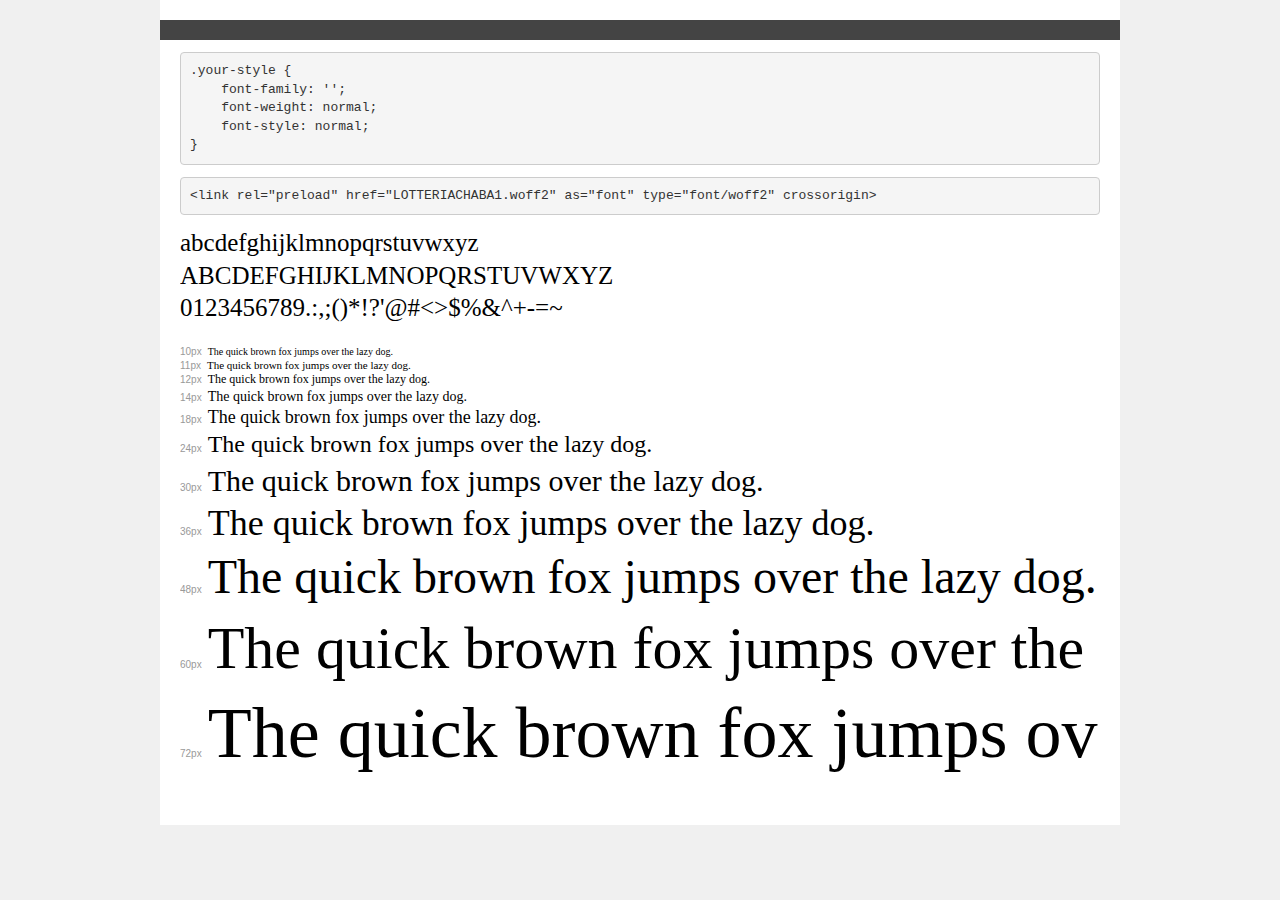
<file: css/font/롯데리아촵땡겨체/demo.html>
<!DOCTYPE html>
<html lang="en">
<head>
    <meta charset="utf-8">
    <meta http-equiv="X-UA-Compatible" content="IE=edge">
    <meta name="viewport" content="width=device-width, initial-scale=1">
    <meta name="robots" content="noindex, noarchive">
    <meta name="format-detection" content="telephone=no">
    <title>Transfonter demo</title>
    <link href="stylesheet.css" rel="stylesheet">
    <style>
        /*
        http://meyerweb.com/eric/tools/css/reset/
        v2.0 | 20110126
        License: none (public domain)
        */
        html, body, div, span, applet, object, iframe,
        h1, h2, h3, h4, h5, h6, p, blockquote, pre,
        a, abbr, acronym, address, big, cite, code,
        del, dfn, em, img, ins, kbd, q, s, samp,
        small, strike, strong, sub, sup, tt, var,
        b, u, i, center,
        dl, dt, dd, ol, ul, li,
        fieldset, form, label, legend,
        table, caption, tbody, tfoot, thead, tr, th, td,
        article, aside, canvas, details, embed,
        figure, figcaption, footer, header, hgroup,
        menu, nav, output, ruby, section, summary,
        time, mark, audio, video {
            margin: 0;
            padding: 0;
            border: 0;
            font-size: 100%;
            font: inherit;
            vertical-align: baseline;
        }
        /* HTML5 display-role reset for older browsers */
        article, aside, details, figcaption, figure,
        footer, header, hgroup, menu, nav, section {
            display: block;
        }
        body {
            line-height: 1;
        }
        ol, ul {
            list-style: none;
        }
        blockquote, q {
            quotes: none;
        }
        blockquote:before, blockquote:after,
        q:before, q:after {
            content: '';
            content: none;
        }
        table {
            border-collapse: collapse;
            border-spacing: 0;
        }
        /* demo styles */
        body {
            background: #f0f0f0;
            color: #000;
        }
        .page {
            background: #fff;
            width: 920px;
            margin: 0 auto;
            padding: 20px 20px 0 20px;
            overflow: hidden;
        }
        .font-container {
            overflow-x: auto;
            overflow-y: hidden;
            margin-bottom: 40px;
            line-height: 1.3;
            white-space: nowrap;
            padding-bottom: 5px;
        }
        h1 {
            position: relative;
            background: #444;
            font-size: 32px;
            color: #fff;
            padding: 10px 20px;
            margin: 0 -20px 12px -20px;
        }
        .letters {
            font-size: 25px;
            margin-bottom: 20px;
        }
        .s10:before {
            content: '10px';
        }
        .s11:before {
            content: '11px';
        }
        .s12:before {
            content: '12px';
        }
        .s14:before {
            content: '14px';
        }
        .s18:before {
            content: '18px';
        }
        .s24:before {
            content: '24px';
        }
        .s30:before {
            content: '30px';
        }
        .s36:before {
            content: '36px';
        }
        .s48:before {
            content: '48px';
        }
        .s60:before {
            content: '60px';
        }
        .s72:before {
            content: '72px';
        }
        .s10:before, .s11:before, .s12:before, .s14:before,
        .s18:before, .s24:before, .s30:before, .s36:before,
        .s48:before, .s60:before, .s72:before {
            font-family: Arial, sans-serif;
            font-size: 10px;
            font-weight: normal;
            font-style: normal;
            color: #999;
            padding-right: 6px;
        }
        pre {
            display: block;
            padding: 9px;
            margin: 0 0 12px;
            font-family: Monaco, Menlo, Consolas, "Courier New", monospace;
            font-size: 13px;
            line-height: 1.428571429;
            color: #333;
            font-weight: normal;
            font-style: normal;
            background-color: #f5f5f5;
            border: 1px solid #ccc;
            overflow-x: auto;
            border-radius: 4px;
        }
        /* responsive */
        @media (max-width: 959px) {
            .page {
                width: auto;
                margin: 0;
            }
        }
    </style>
</head>
<body>
<div class="page">
    <div class="demo">
        <h1 style="font-family: ''; font-weight: normal; font-style: normal;"></h1>
        <pre title="Usage">.your-style {
    font-family: '';
    font-weight: normal;
    font-style: normal;
}</pre>
        <pre title="Preload (optional)">
&lt;link rel=&quot;preload&quot; href=&quot;LOTTERIACHABA1.woff2&quot; as=&quot;font&quot; type=&quot;font/woff2&quot; crossorigin&gt;</pre>
        <div class="font-container" style="font-family: ''; font-weight: normal; font-style: normal;">
            <p class="letters">
                abcdefghijklmnopqrstuvwxyz<br>
ABCDEFGHIJKLMNOPQRSTUVWXYZ<br>
                0123456789.:,;()*!?'@#&lt;&gt;$%&^+-=~
            </p>
            <p class="s10" style="font-size: 10px;">The quick brown fox jumps over the lazy dog.</p>
            <p class="s11" style="font-size: 11px;">The quick brown fox jumps over the lazy dog.</p>
            <p class="s12" style="font-size: 12px;">The quick brown fox jumps over the lazy dog.</p>
            <p class="s14" style="font-size: 14px;">The quick brown fox jumps over the lazy dog.</p>
            <p class="s18" style="font-size: 18px;">The quick brown fox jumps over the lazy dog.</p>
            <p class="s24" style="font-size: 24px;">The quick brown fox jumps over the lazy dog.</p>
            <p class="s30" style="font-size: 30px;">The quick brown fox jumps over the lazy dog.</p>
            <p class="s36" style="font-size: 36px;">The quick brown fox jumps over the lazy dog.</p>
            <p class="s48" style="font-size: 48px;">The quick brown fox jumps over the lazy dog.</p>
            <p class="s60" style="font-size: 60px;">The quick brown fox jumps over the lazy dog.</p>
            <p class="s72" style="font-size: 72px;">The quick brown fox jumps over the lazy dog.</p>
        </div>
    </div>

</div>
</body>
</html>
</file>
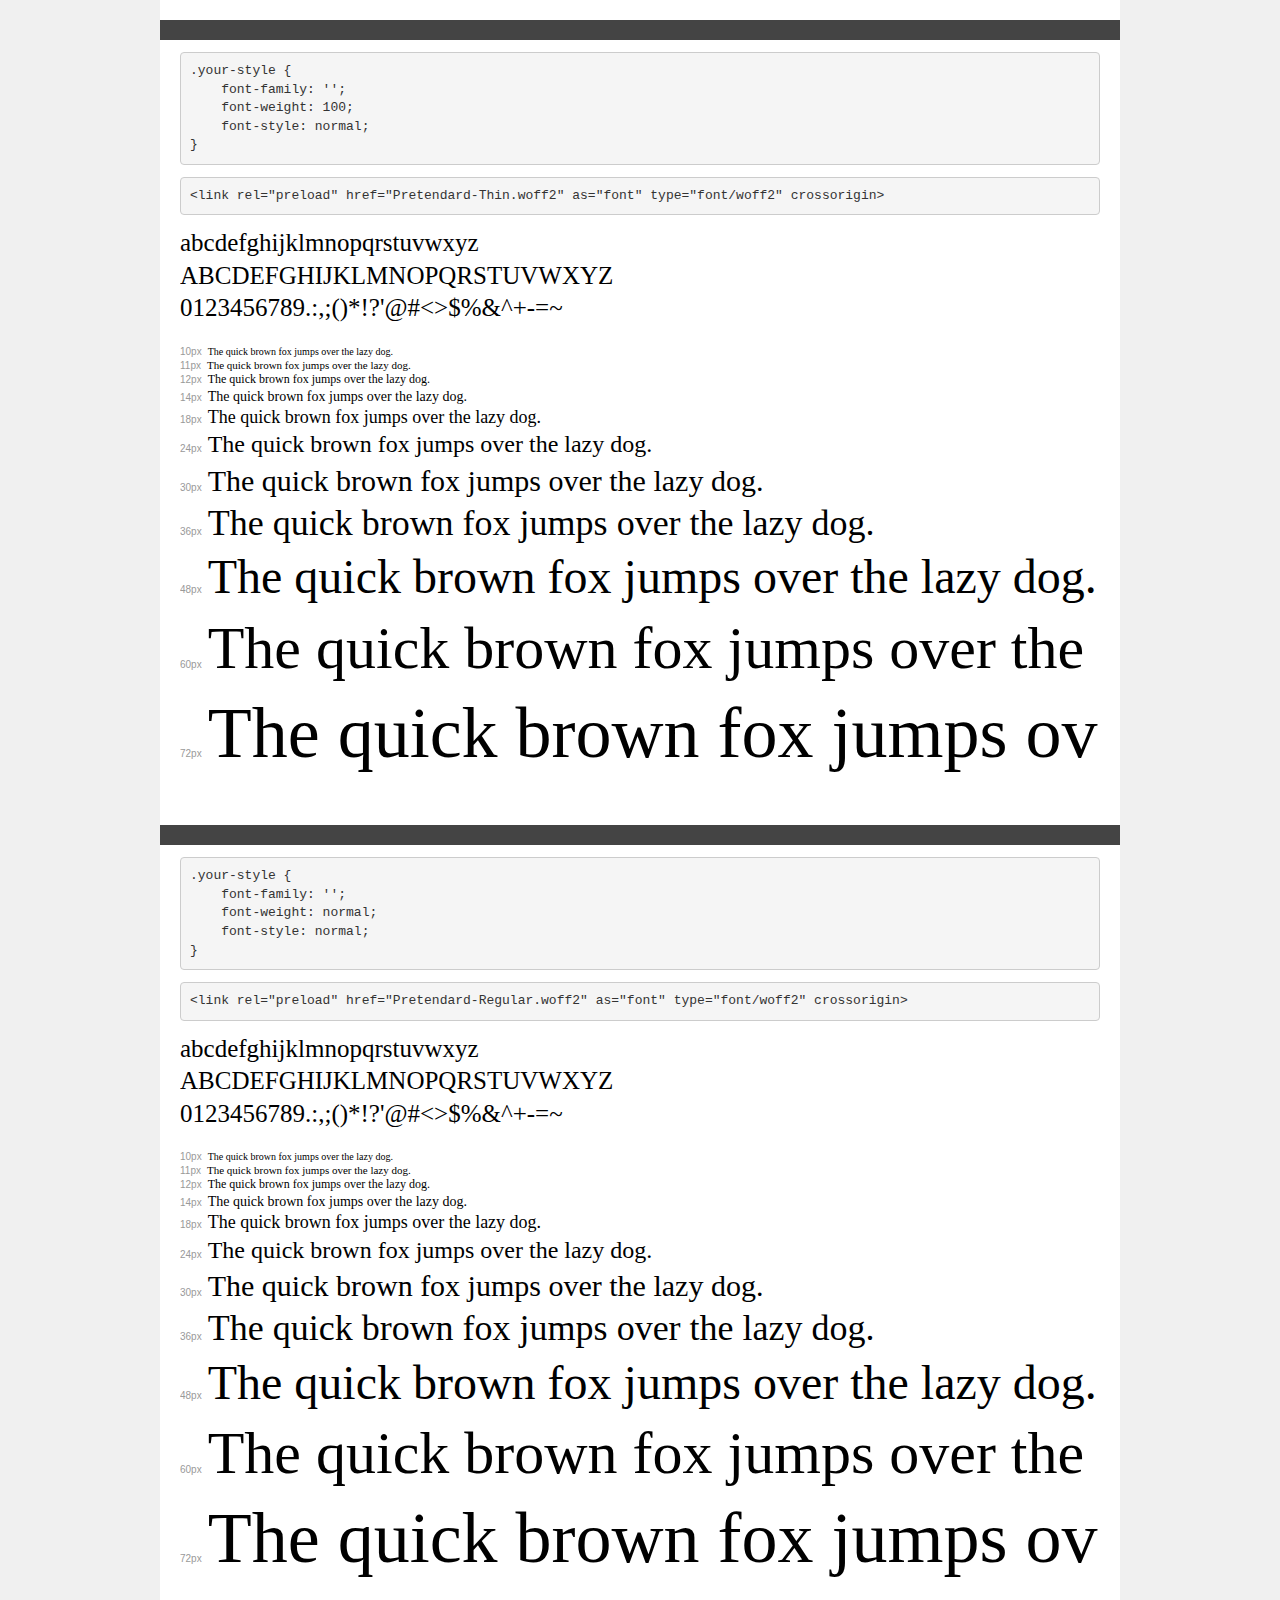
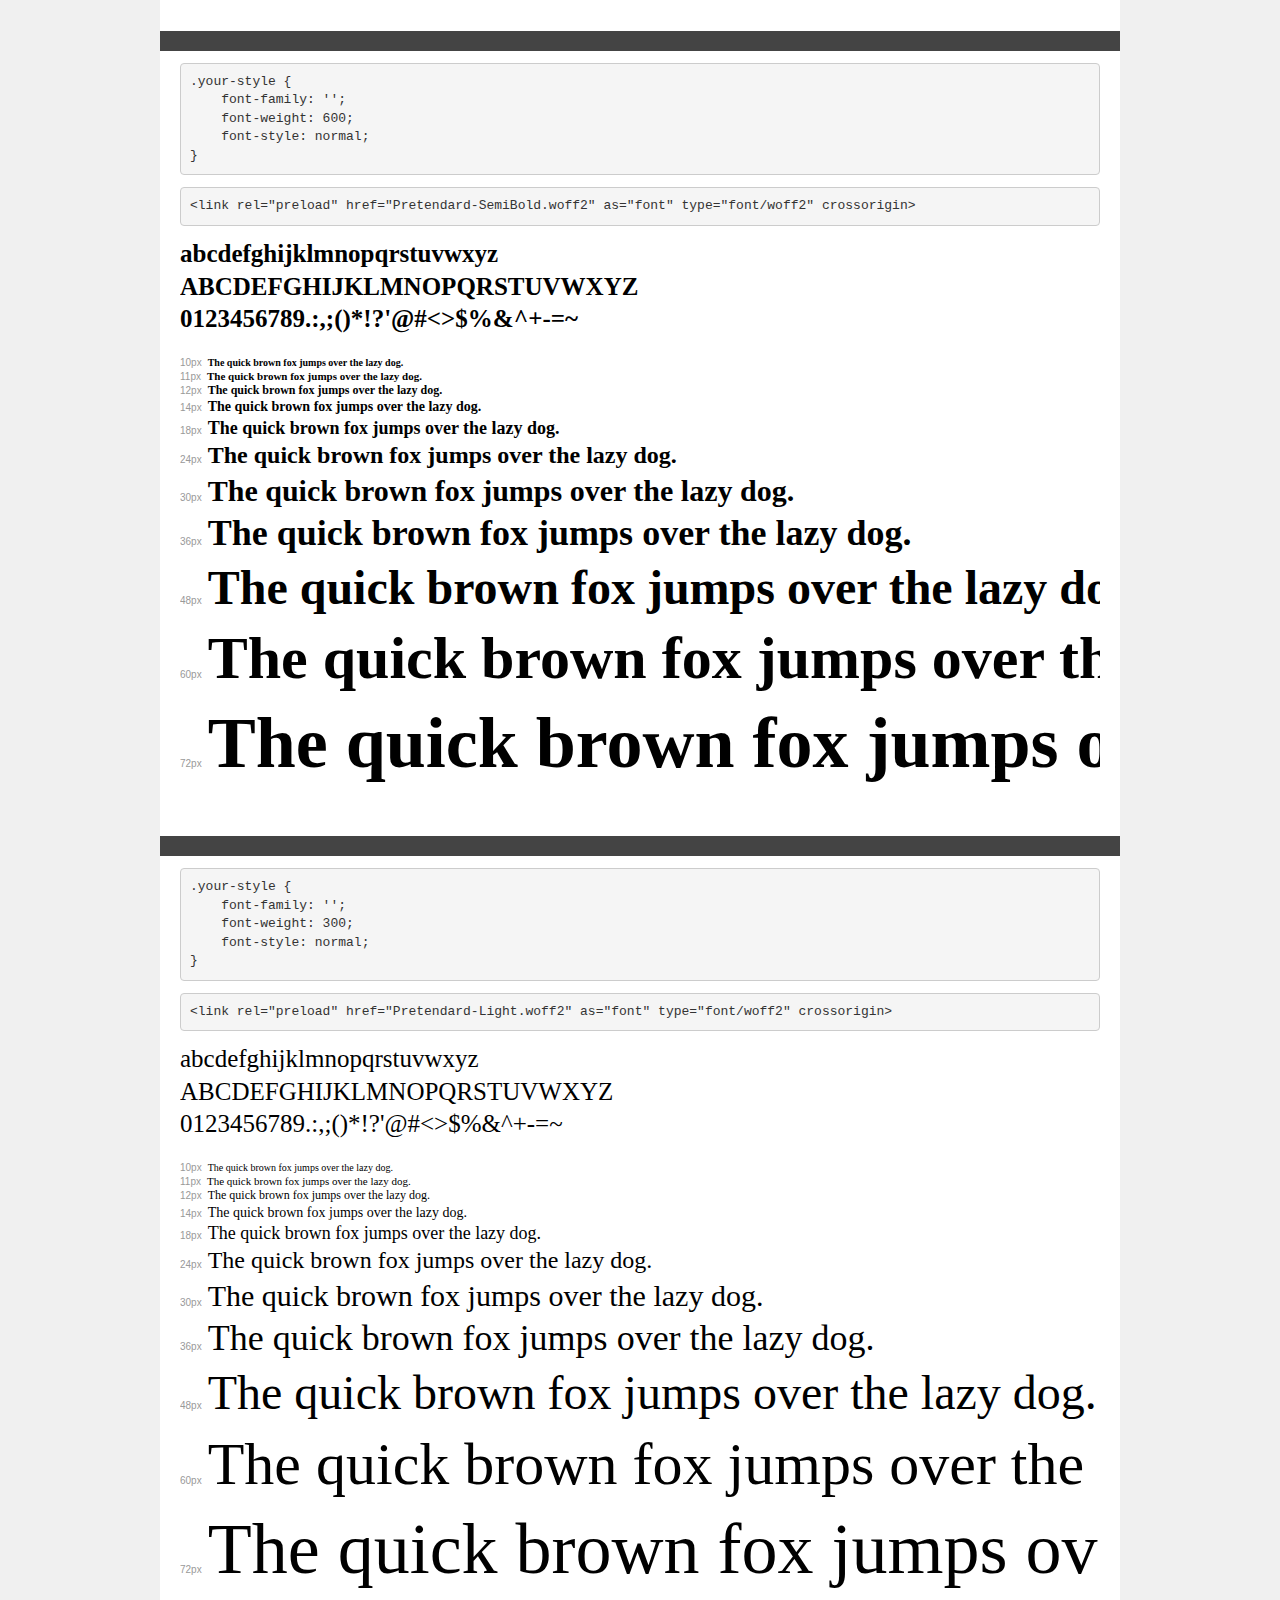
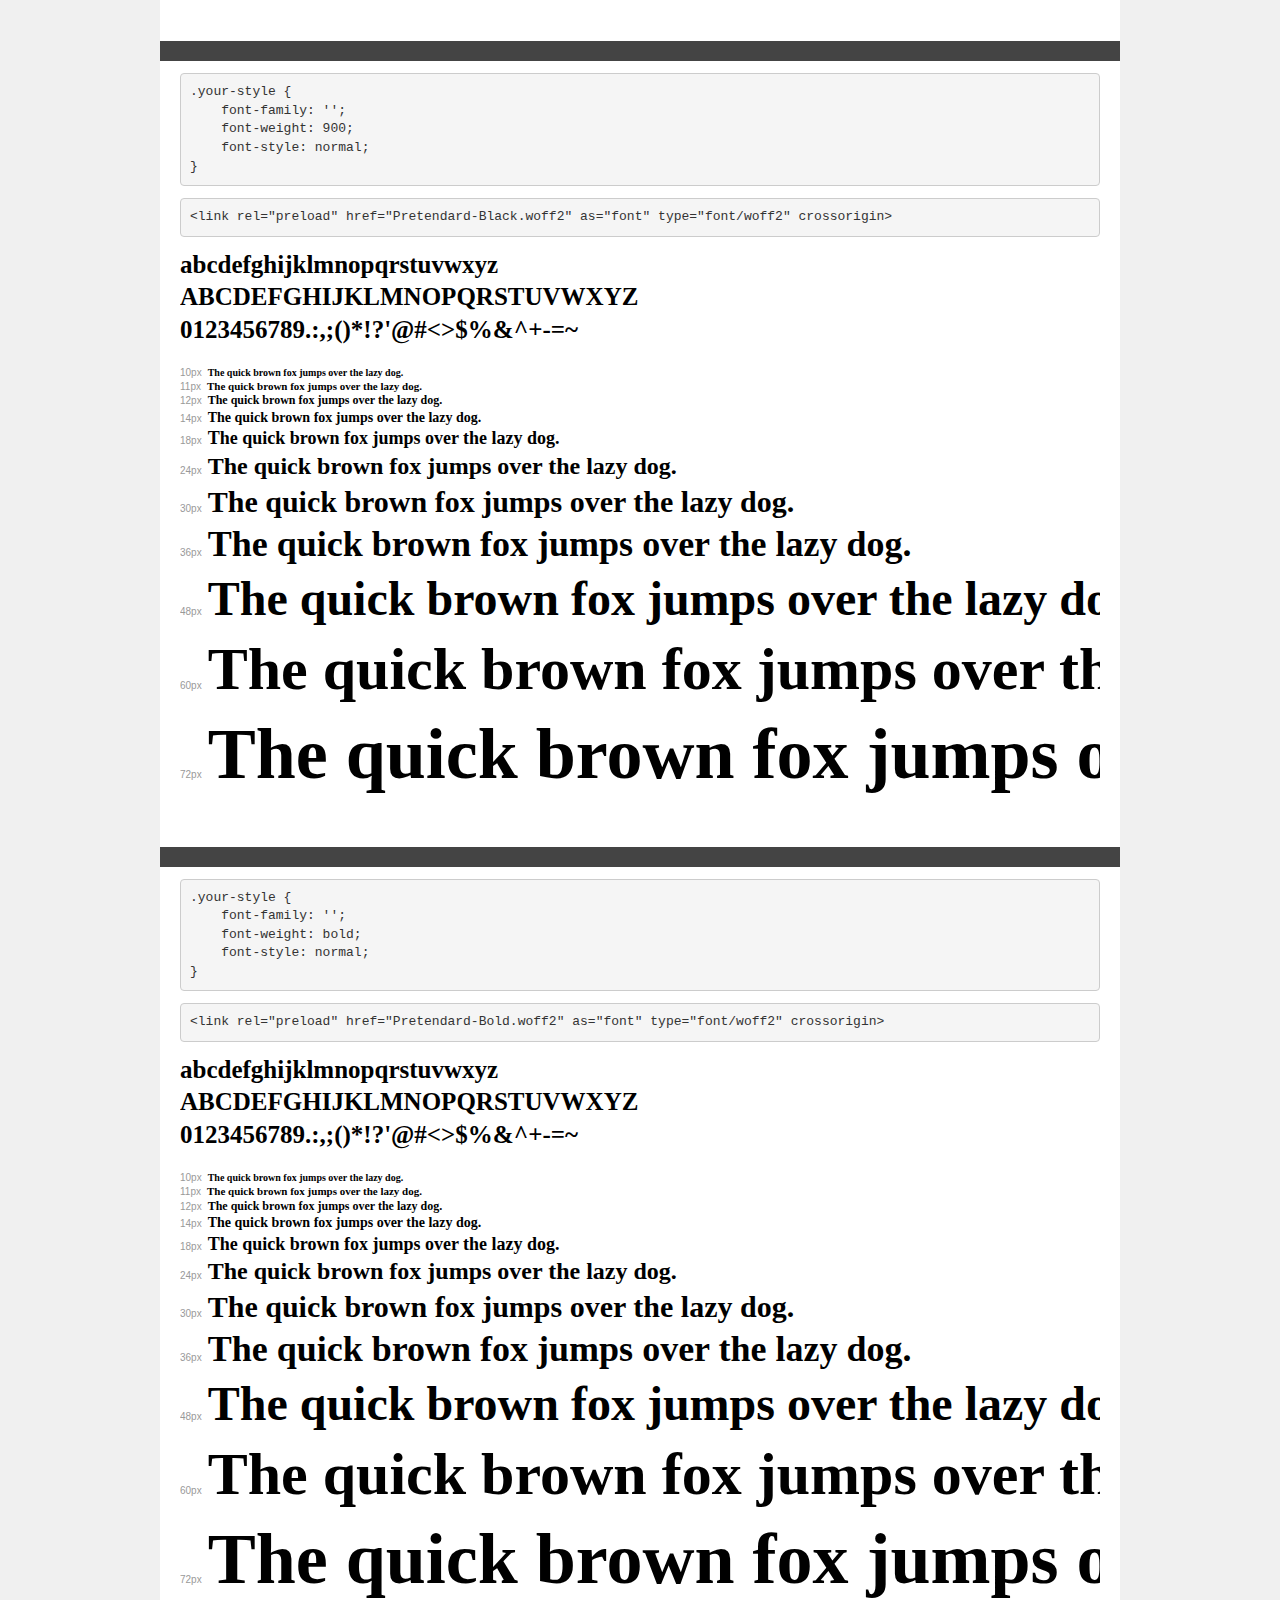
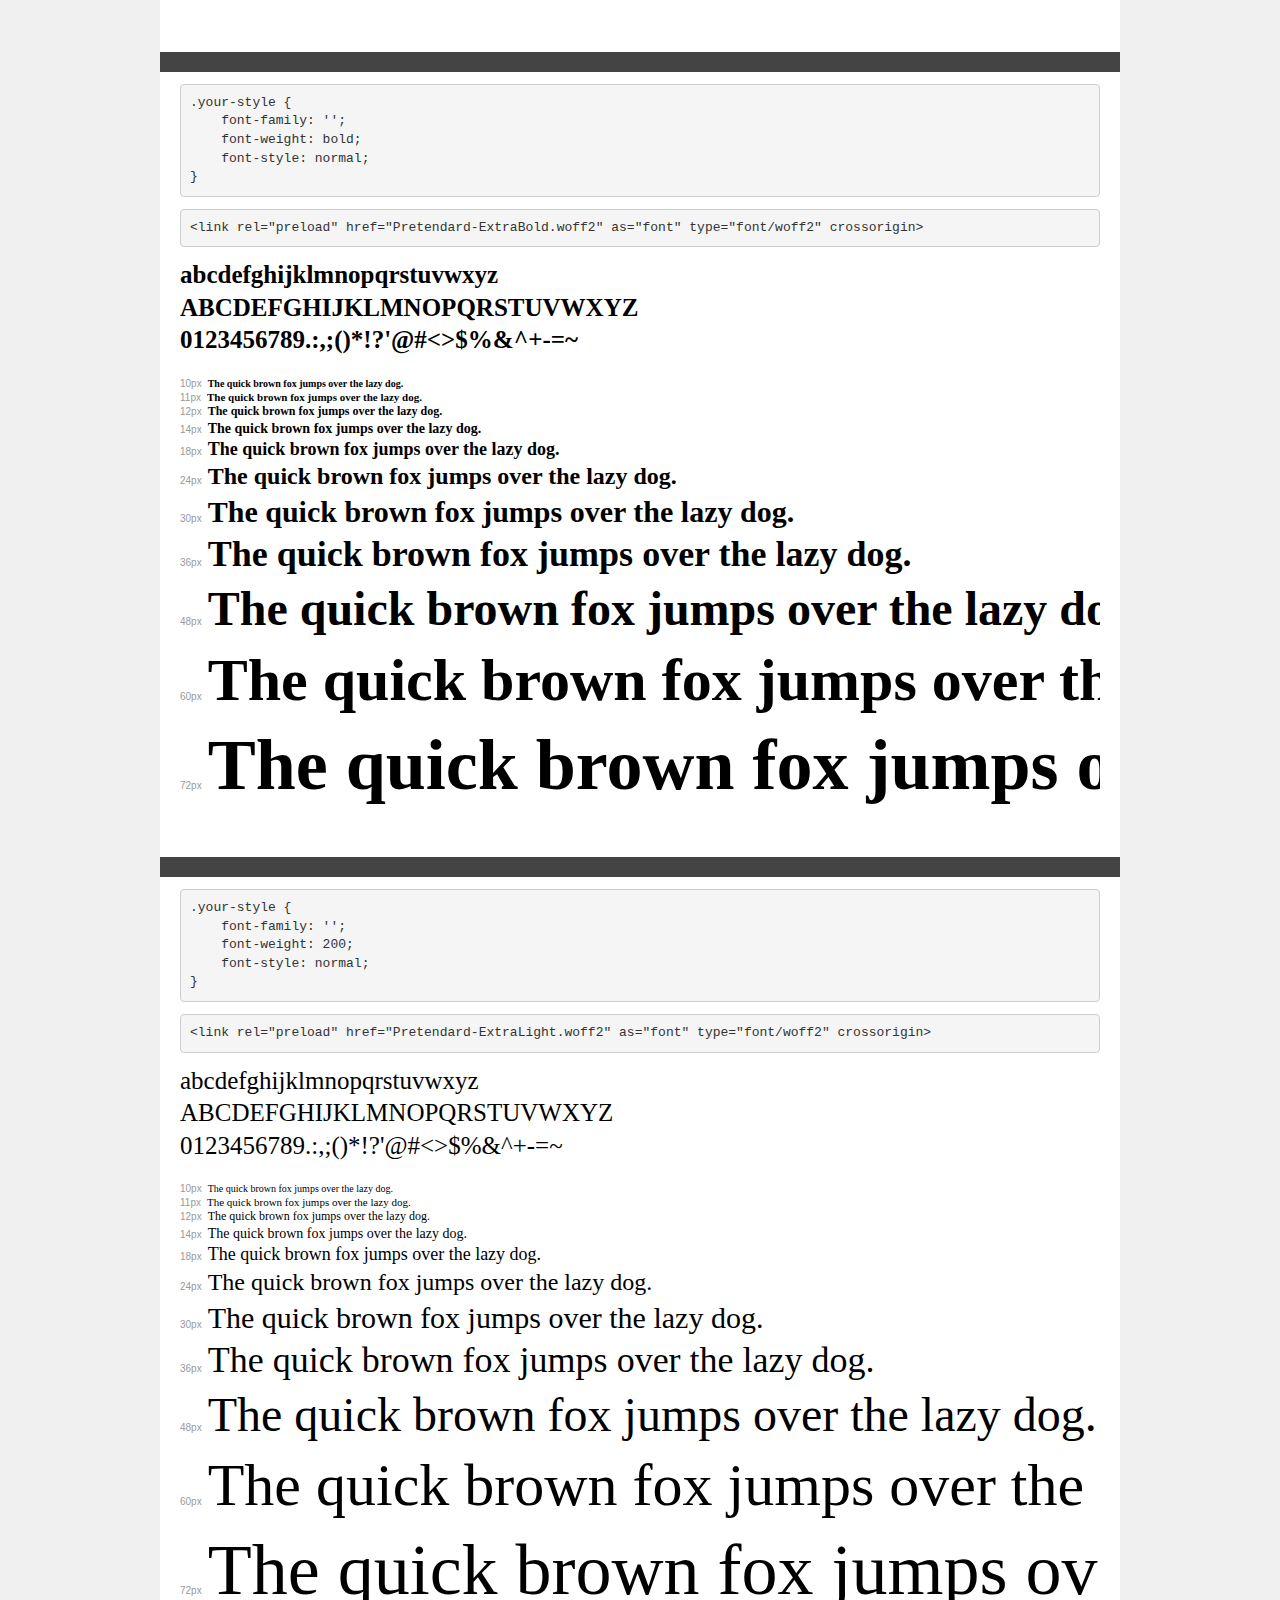
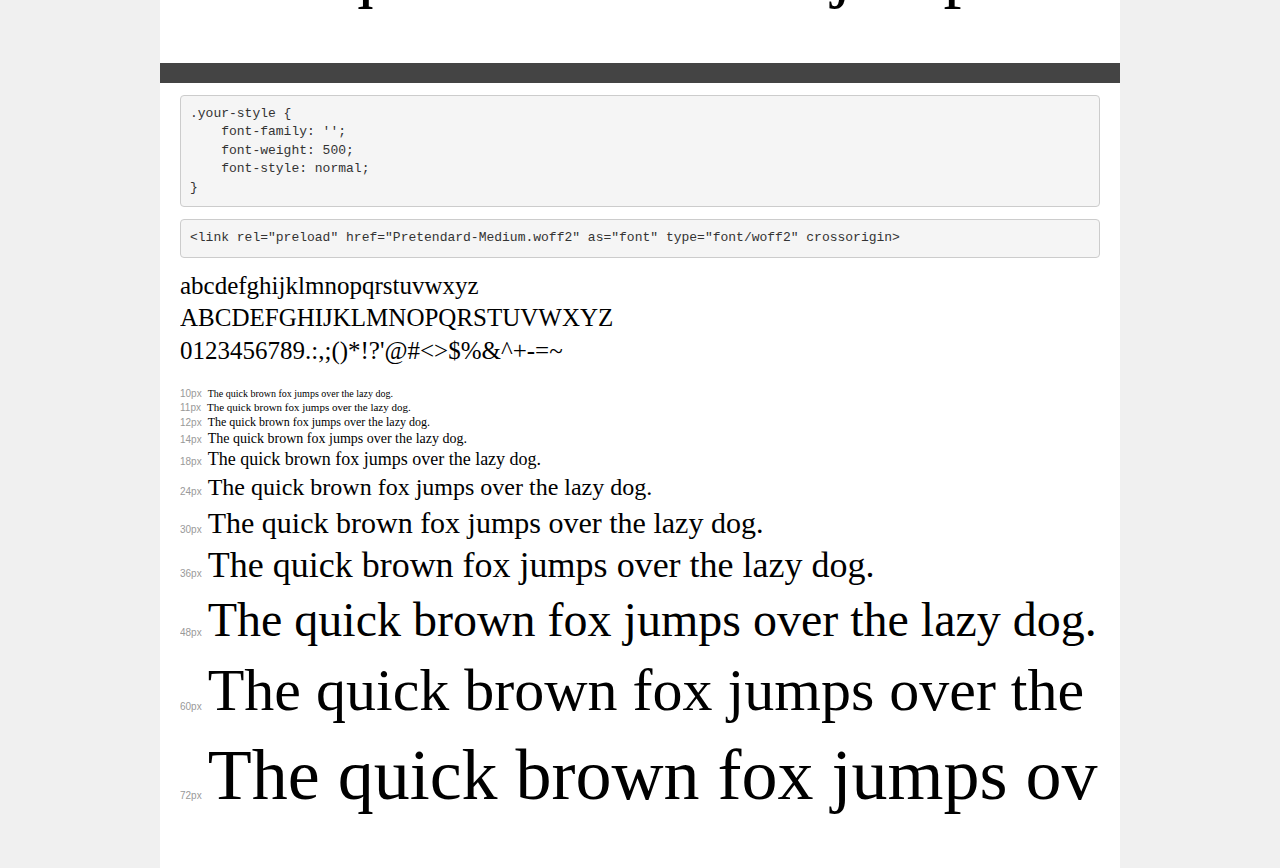
<file: css/font/프리텐다드/demo.html>
<!DOCTYPE html>
<html lang="en">
<head>
    <meta charset="utf-8">
    <meta http-equiv="X-UA-Compatible" content="IE=edge">
    <meta name="viewport" content="width=device-width, initial-scale=1">
    <meta name="robots" content="noindex, noarchive">
    <meta name="format-detection" content="telephone=no">
    <title>Transfonter demo</title>
    <link href="stylesheet.css" rel="stylesheet">
    <style>
        /*
        http://meyerweb.com/eric/tools/css/reset/
        v2.0 | 20110126
        License: none (public domain)
        */
        html, body, div, span, applet, object, iframe,
        h1, h2, h3, h4, h5, h6, p, blockquote, pre,
        a, abbr, acronym, address, big, cite, code,
        del, dfn, em, img, ins, kbd, q, s, samp,
        small, strike, strong, sub, sup, tt, var,
        b, u, i, center,
        dl, dt, dd, ol, ul, li,
        fieldset, form, label, legend,
        table, caption, tbody, tfoot, thead, tr, th, td,
        article, aside, canvas, details, embed,
        figure, figcaption, footer, header, hgroup,
        menu, nav, output, ruby, section, summary,
        time, mark, audio, video {
            margin: 0;
            padding: 0;
            border: 0;
            font-size: 100%;
            font: inherit;
            vertical-align: baseline;
        }
        /* HTML5 display-role reset for older browsers */
        article, aside, details, figcaption, figure,
        footer, header, hgroup, menu, nav, section {
            display: block;
        }
        body {
            line-height: 1;
        }
        ol, ul {
            list-style: none;
        }
        blockquote, q {
            quotes: none;
        }
        blockquote:before, blockquote:after,
        q:before, q:after {
            content: '';
            content: none;
        }
        table {
            border-collapse: collapse;
            border-spacing: 0;
        }
        /* demo styles */
        body {
            background: #f0f0f0;
            color: #000;
        }
        .page {
            background: #fff;
            width: 920px;
            margin: 0 auto;
            padding: 20px 20px 0 20px;
            overflow: hidden;
        }
        .font-container {
            overflow-x: auto;
            overflow-y: hidden;
            margin-bottom: 40px;
            line-height: 1.3;
            white-space: nowrap;
            padding-bottom: 5px;
        }
        h1 {
            position: relative;
            background: #444;
            font-size: 32px;
            color: #fff;
            padding: 10px 20px;
            margin: 0 -20px 12px -20px;
        }
        .letters {
            font-size: 25px;
            margin-bottom: 20px;
        }
        .s10:before {
            content: '10px';
        }
        .s11:before {
            content: '11px';
        }
        .s12:before {
            content: '12px';
        }
        .s14:before {
            content: '14px';
        }
        .s18:before {
            content: '18px';
        }
        .s24:before {
            content: '24px';
        }
        .s30:before {
            content: '30px';
        }
        .s36:before {
            content: '36px';
        }
        .s48:before {
            content: '48px';
        }
        .s60:before {
            content: '60px';
        }
        .s72:before {
            content: '72px';
        }
        .s10:before, .s11:before, .s12:before, .s14:before,
        .s18:before, .s24:before, .s30:before, .s36:before,
        .s48:before, .s60:before, .s72:before {
            font-family: Arial, sans-serif;
            font-size: 10px;
            font-weight: normal;
            font-style: normal;
            color: #999;
            padding-right: 6px;
        }
        pre {
            display: block;
            padding: 9px;
            margin: 0 0 12px;
            font-family: Monaco, Menlo, Consolas, "Courier New", monospace;
            font-size: 13px;
            line-height: 1.428571429;
            color: #333;
            font-weight: normal;
            font-style: normal;
            background-color: #f5f5f5;
            border: 1px solid #ccc;
            overflow-x: auto;
            border-radius: 4px;
        }
        /* responsive */
        @media (max-width: 959px) {
            .page {
                width: auto;
                margin: 0;
            }
        }
    </style>
</head>
<body>
<div class="page">
    <div class="demo">
        <h1 style="font-family: ''; font-weight: 100; font-style: normal;"></h1>
        <pre title="Usage">.your-style {
    font-family: '';
    font-weight: 100;
    font-style: normal;
}</pre>
        <pre title="Preload (optional)">
&lt;link rel=&quot;preload&quot; href=&quot;Pretendard-Thin.woff2&quot; as=&quot;font&quot; type=&quot;font/woff2&quot; crossorigin&gt;</pre>
        <div class="font-container" style="font-family: ''; font-weight: 100; font-style: normal;">
            <p class="letters">
                abcdefghijklmnopqrstuvwxyz<br>
ABCDEFGHIJKLMNOPQRSTUVWXYZ<br>
                0123456789.:,;()*!?'@#&lt;&gt;$%&^+-=~
            </p>
            <p class="s10" style="font-size: 10px;">The quick brown fox jumps over the lazy dog.</p>
            <p class="s11" style="font-size: 11px;">The quick brown fox jumps over the lazy dog.</p>
            <p class="s12" style="font-size: 12px;">The quick brown fox jumps over the lazy dog.</p>
            <p class="s14" style="font-size: 14px;">The quick brown fox jumps over the lazy dog.</p>
            <p class="s18" style="font-size: 18px;">The quick brown fox jumps over the lazy dog.</p>
            <p class="s24" style="font-size: 24px;">The quick brown fox jumps over the lazy dog.</p>
            <p class="s30" style="font-size: 30px;">The quick brown fox jumps over the lazy dog.</p>
            <p class="s36" style="font-size: 36px;">The quick brown fox jumps over the lazy dog.</p>
            <p class="s48" style="font-size: 48px;">The quick brown fox jumps over the lazy dog.</p>
            <p class="s60" style="font-size: 60px;">The quick brown fox jumps over the lazy dog.</p>
            <p class="s72" style="font-size: 72px;">The quick brown fox jumps over the lazy dog.</p>
        </div>
    </div>

    <div class="demo">
        <h1 style="font-family: ''; font-weight: normal; font-style: normal;"></h1>
        <pre title="Usage">.your-style {
    font-family: '';
    font-weight: normal;
    font-style: normal;
}</pre>
        <pre title="Preload (optional)">
&lt;link rel=&quot;preload&quot; href=&quot;Pretendard-Regular.woff2&quot; as=&quot;font&quot; type=&quot;font/woff2&quot; crossorigin&gt;</pre>
        <div class="font-container" style="font-family: ''; font-weight: normal; font-style: normal;">
            <p class="letters">
                abcdefghijklmnopqrstuvwxyz<br>
ABCDEFGHIJKLMNOPQRSTUVWXYZ<br>
                0123456789.:,;()*!?'@#&lt;&gt;$%&^+-=~
            </p>
            <p class="s10" style="font-size: 10px;">The quick brown fox jumps over the lazy dog.</p>
            <p class="s11" style="font-size: 11px;">The quick brown fox jumps over the lazy dog.</p>
            <p class="s12" style="font-size: 12px;">The quick brown fox jumps over the lazy dog.</p>
            <p class="s14" style="font-size: 14px;">The quick brown fox jumps over the lazy dog.</p>
            <p class="s18" style="font-size: 18px;">The quick brown fox jumps over the lazy dog.</p>
            <p class="s24" style="font-size: 24px;">The quick brown fox jumps over the lazy dog.</p>
            <p class="s30" style="font-size: 30px;">The quick brown fox jumps over the lazy dog.</p>
            <p class="s36" style="font-size: 36px;">The quick brown fox jumps over the lazy dog.</p>
            <p class="s48" style="font-size: 48px;">The quick brown fox jumps over the lazy dog.</p>
            <p class="s60" style="font-size: 60px;">The quick brown fox jumps over the lazy dog.</p>
            <p class="s72" style="font-size: 72px;">The quick brown fox jumps over the lazy dog.</p>
        </div>
    </div>

    <div class="demo">
        <h1 style="font-family: ''; font-weight: 600; font-style: normal;"></h1>
        <pre title="Usage">.your-style {
    font-family: '';
    font-weight: 600;
    font-style: normal;
}</pre>
        <pre title="Preload (optional)">
&lt;link rel=&quot;preload&quot; href=&quot;Pretendard-SemiBold.woff2&quot; as=&quot;font&quot; type=&quot;font/woff2&quot; crossorigin&gt;</pre>
        <div class="font-container" style="font-family: ''; font-weight: 600; font-style: normal;">
            <p class="letters">
                abcdefghijklmnopqrstuvwxyz<br>
ABCDEFGHIJKLMNOPQRSTUVWXYZ<br>
                0123456789.:,;()*!?'@#&lt;&gt;$%&^+-=~
            </p>
            <p class="s10" style="font-size: 10px;">The quick brown fox jumps over the lazy dog.</p>
            <p class="s11" style="font-size: 11px;">The quick brown fox jumps over the lazy dog.</p>
            <p class="s12" style="font-size: 12px;">The quick brown fox jumps over the lazy dog.</p>
            <p class="s14" style="font-size: 14px;">The quick brown fox jumps over the lazy dog.</p>
            <p class="s18" style="font-size: 18px;">The quick brown fox jumps over the lazy dog.</p>
            <p class="s24" style="font-size: 24px;">The quick brown fox jumps over the lazy dog.</p>
            <p class="s30" style="font-size: 30px;">The quick brown fox jumps over the lazy dog.</p>
            <p class="s36" style="font-size: 36px;">The quick brown fox jumps over the lazy dog.</p>
            <p class="s48" style="font-size: 48px;">The quick brown fox jumps over the lazy dog.</p>
            <p class="s60" style="font-size: 60px;">The quick brown fox jumps over the lazy dog.</p>
            <p class="s72" style="font-size: 72px;">The quick brown fox jumps over the lazy dog.</p>
        </div>
    </div>

    <div class="demo">
        <h1 style="font-family: ''; font-weight: 300; font-style: normal;"></h1>
        <pre title="Usage">.your-style {
    font-family: '';
    font-weight: 300;
    font-style: normal;
}</pre>
        <pre title="Preload (optional)">
&lt;link rel=&quot;preload&quot; href=&quot;Pretendard-Light.woff2&quot; as=&quot;font&quot; type=&quot;font/woff2&quot; crossorigin&gt;</pre>
        <div class="font-container" style="font-family: ''; font-weight: 300; font-style: normal;">
            <p class="letters">
                abcdefghijklmnopqrstuvwxyz<br>
ABCDEFGHIJKLMNOPQRSTUVWXYZ<br>
                0123456789.:,;()*!?'@#&lt;&gt;$%&^+-=~
            </p>
            <p class="s10" style="font-size: 10px;">The quick brown fox jumps over the lazy dog.</p>
            <p class="s11" style="font-size: 11px;">The quick brown fox jumps over the lazy dog.</p>
            <p class="s12" style="font-size: 12px;">The quick brown fox jumps over the lazy dog.</p>
            <p class="s14" style="font-size: 14px;">The quick brown fox jumps over the lazy dog.</p>
            <p class="s18" style="font-size: 18px;">The quick brown fox jumps over the lazy dog.</p>
            <p class="s24" style="font-size: 24px;">The quick brown fox jumps over the lazy dog.</p>
            <p class="s30" style="font-size: 30px;">The quick brown fox jumps over the lazy dog.</p>
            <p class="s36" style="font-size: 36px;">The quick brown fox jumps over the lazy dog.</p>
            <p class="s48" style="font-size: 48px;">The quick brown fox jumps over the lazy dog.</p>
            <p class="s60" style="font-size: 60px;">The quick brown fox jumps over the lazy dog.</p>
            <p class="s72" style="font-size: 72px;">The quick brown fox jumps over the lazy dog.</p>
        </div>
    </div>

    <div class="demo">
        <h1 style="font-family: ''; font-weight: 900; font-style: normal;"></h1>
        <pre title="Usage">.your-style {
    font-family: '';
    font-weight: 900;
    font-style: normal;
}</pre>
        <pre title="Preload (optional)">
&lt;link rel=&quot;preload&quot; href=&quot;Pretendard-Black.woff2&quot; as=&quot;font&quot; type=&quot;font/woff2&quot; crossorigin&gt;</pre>
        <div class="font-container" style="font-family: ''; font-weight: 900; font-style: normal;">
            <p class="letters">
                abcdefghijklmnopqrstuvwxyz<br>
ABCDEFGHIJKLMNOPQRSTUVWXYZ<br>
                0123456789.:,;()*!?'@#&lt;&gt;$%&^+-=~
            </p>
            <p class="s10" style="font-size: 10px;">The quick brown fox jumps over the lazy dog.</p>
            <p class="s11" style="font-size: 11px;">The quick brown fox jumps over the lazy dog.</p>
            <p class="s12" style="font-size: 12px;">The quick brown fox jumps over the lazy dog.</p>
            <p class="s14" style="font-size: 14px;">The quick brown fox jumps over the lazy dog.</p>
            <p class="s18" style="font-size: 18px;">The quick brown fox jumps over the lazy dog.</p>
            <p class="s24" style="font-size: 24px;">The quick brown fox jumps over the lazy dog.</p>
            <p class="s30" style="font-size: 30px;">The quick brown fox jumps over the lazy dog.</p>
            <p class="s36" style="font-size: 36px;">The quick brown fox jumps over the lazy dog.</p>
            <p class="s48" style="font-size: 48px;">The quick brown fox jumps over the lazy dog.</p>
            <p class="s60" style="font-size: 60px;">The quick brown fox jumps over the lazy dog.</p>
            <p class="s72" style="font-size: 72px;">The quick brown fox jumps over the lazy dog.</p>
        </div>
    </div>

    <div class="demo">
        <h1 style="font-family: ''; font-weight: bold; font-style: normal;"></h1>
        <pre title="Usage">.your-style {
    font-family: '';
    font-weight: bold;
    font-style: normal;
}</pre>
        <pre title="Preload (optional)">
&lt;link rel=&quot;preload&quot; href=&quot;Pretendard-Bold.woff2&quot; as=&quot;font&quot; type=&quot;font/woff2&quot; crossorigin&gt;</pre>
        <div class="font-container" style="font-family: ''; font-weight: bold; font-style: normal;">
            <p class="letters">
                abcdefghijklmnopqrstuvwxyz<br>
ABCDEFGHIJKLMNOPQRSTUVWXYZ<br>
                0123456789.:,;()*!?'@#&lt;&gt;$%&^+-=~
            </p>
            <p class="s10" style="font-size: 10px;">The quick brown fox jumps over the lazy dog.</p>
            <p class="s11" style="font-size: 11px;">The quick brown fox jumps over the lazy dog.</p>
            <p class="s12" style="font-size: 12px;">The quick brown fox jumps over the lazy dog.</p>
            <p class="s14" style="font-size: 14px;">The quick brown fox jumps over the lazy dog.</p>
            <p class="s18" style="font-size: 18px;">The quick brown fox jumps over the lazy dog.</p>
            <p class="s24" style="font-size: 24px;">The quick brown fox jumps over the lazy dog.</p>
            <p class="s30" style="font-size: 30px;">The quick brown fox jumps over the lazy dog.</p>
            <p class="s36" style="font-size: 36px;">The quick brown fox jumps over the lazy dog.</p>
            <p class="s48" style="font-size: 48px;">The quick brown fox jumps over the lazy dog.</p>
            <p class="s60" style="font-size: 60px;">The quick brown fox jumps over the lazy dog.</p>
            <p class="s72" style="font-size: 72px;">The quick brown fox jumps over the lazy dog.</p>
        </div>
    </div>

    <div class="demo">
        <h1 style="font-family: ''; font-weight: bold; font-style: normal;"></h1>
        <pre title="Usage">.your-style {
    font-family: '';
    font-weight: bold;
    font-style: normal;
}</pre>
        <pre title="Preload (optional)">
&lt;link rel=&quot;preload&quot; href=&quot;Pretendard-ExtraBold.woff2&quot; as=&quot;font&quot; type=&quot;font/woff2&quot; crossorigin&gt;</pre>
        <div class="font-container" style="font-family: ''; font-weight: bold; font-style: normal;">
            <p class="letters">
                abcdefghijklmnopqrstuvwxyz<br>
ABCDEFGHIJKLMNOPQRSTUVWXYZ<br>
                0123456789.:,;()*!?'@#&lt;&gt;$%&^+-=~
            </p>
            <p class="s10" style="font-size: 10px;">The quick brown fox jumps over the lazy dog.</p>
            <p class="s11" style="font-size: 11px;">The quick brown fox jumps over the lazy dog.</p>
            <p class="s12" style="font-size: 12px;">The quick brown fox jumps over the lazy dog.</p>
            <p class="s14" style="font-size: 14px;">The quick brown fox jumps over the lazy dog.</p>
            <p class="s18" style="font-size: 18px;">The quick brown fox jumps over the lazy dog.</p>
            <p class="s24" style="font-size: 24px;">The quick brown fox jumps over the lazy dog.</p>
            <p class="s30" style="font-size: 30px;">The quick brown fox jumps over the lazy dog.</p>
            <p class="s36" style="font-size: 36px;">The quick brown fox jumps over the lazy dog.</p>
            <p class="s48" style="font-size: 48px;">The quick brown fox jumps over the lazy dog.</p>
            <p class="s60" style="font-size: 60px;">The quick brown fox jumps over the lazy dog.</p>
            <p class="s72" style="font-size: 72px;">The quick brown fox jumps over the lazy dog.</p>
        </div>
    </div>

    <div class="demo">
        <h1 style="font-family: ''; font-weight: 200; font-style: normal;"></h1>
        <pre title="Usage">.your-style {
    font-family: '';
    font-weight: 200;
    font-style: normal;
}</pre>
        <pre title="Preload (optional)">
&lt;link rel=&quot;preload&quot; href=&quot;Pretendard-ExtraLight.woff2&quot; as=&quot;font&quot; type=&quot;font/woff2&quot; crossorigin&gt;</pre>
        <div class="font-container" style="font-family: ''; font-weight: 200; font-style: normal;">
            <p class="letters">
                abcdefghijklmnopqrstuvwxyz<br>
ABCDEFGHIJKLMNOPQRSTUVWXYZ<br>
                0123456789.:,;()*!?'@#&lt;&gt;$%&^+-=~
            </p>
            <p class="s10" style="font-size: 10px;">The quick brown fox jumps over the lazy dog.</p>
            <p class="s11" style="font-size: 11px;">The quick brown fox jumps over the lazy dog.</p>
            <p class="s12" style="font-size: 12px;">The quick brown fox jumps over the lazy dog.</p>
            <p class="s14" style="font-size: 14px;">The quick brown fox jumps over the lazy dog.</p>
            <p class="s18" style="font-size: 18px;">The quick brown fox jumps over the lazy dog.</p>
            <p class="s24" style="font-size: 24px;">The quick brown fox jumps over the lazy dog.</p>
            <p class="s30" style="font-size: 30px;">The quick brown fox jumps over the lazy dog.</p>
            <p class="s36" style="font-size: 36px;">The quick brown fox jumps over the lazy dog.</p>
            <p class="s48" style="font-size: 48px;">The quick brown fox jumps over the lazy dog.</p>
            <p class="s60" style="font-size: 60px;">The quick brown fox jumps over the lazy dog.</p>
            <p class="s72" style="font-size: 72px;">The quick brown fox jumps over the lazy dog.</p>
        </div>
    </div>

    <div class="demo">
        <h1 style="font-family: ''; font-weight: 500; font-style: normal;"></h1>
        <pre title="Usage">.your-style {
    font-family: '';
    font-weight: 500;
    font-style: normal;
}</pre>
        <pre title="Preload (optional)">
&lt;link rel=&quot;preload&quot; href=&quot;Pretendard-Medium.woff2&quot; as=&quot;font&quot; type=&quot;font/woff2&quot; crossorigin&gt;</pre>
        <div class="font-container" style="font-family: ''; font-weight: 500; font-style: normal;">
            <p class="letters">
                abcdefghijklmnopqrstuvwxyz<br>
ABCDEFGHIJKLMNOPQRSTUVWXYZ<br>
                0123456789.:,;()*!?'@#&lt;&gt;$%&^+-=~
            </p>
            <p class="s10" style="font-size: 10px;">The quick brown fox jumps over the lazy dog.</p>
            <p class="s11" style="font-size: 11px;">The quick brown fox jumps over the lazy dog.</p>
            <p class="s12" style="font-size: 12px;">The quick brown fox jumps over the lazy dog.</p>
            <p class="s14" style="font-size: 14px;">The quick brown fox jumps over the lazy dog.</p>
            <p class="s18" style="font-size: 18px;">The quick brown fox jumps over the lazy dog.</p>
            <p class="s24" style="font-size: 24px;">The quick brown fox jumps over the lazy dog.</p>
            <p class="s30" style="font-size: 30px;">The quick brown fox jumps over the lazy dog.</p>
            <p class="s36" style="font-size: 36px;">The quick brown fox jumps over the lazy dog.</p>
            <p class="s48" style="font-size: 48px;">The quick brown fox jumps over the lazy dog.</p>
            <p class="s60" style="font-size: 60px;">The quick brown fox jumps over the lazy dog.</p>
            <p class="s72" style="font-size: 72px;">The quick brown fox jumps over the lazy dog.</p>
        </div>
    </div>

</div>
</body>
</html>
</file>
<file: css/font/롯데리아촵땡겨체/stylesheet.css>
@font-face {
    font-family: 'LOTTERIACHABA1.eot';
    src: url('font/롯데리아촵땡겨체/LOTTERIACHABA1.eot');
    src: url('font/롯데리아촵땡겨체/LOTTERIACHABA1.eot?#iefix') format('embedded-opentype'),
        url('font/롯데리아촵땡겨체/LOTTERIACHABA1.woff2') format('woff2'),
        url('font/롯데리아촵땡겨체/LOTTERIACHABA1.woff') format('woff');
    font-weight: normal;
    font-style: normal;
    font-display: swap;
}
</file>
<file: css/font/프리텐다드/stylesheet.css>
@font-face {
    font-family: 'Pretendard';
    src: url('font/프리텐다드/Pretendard-Thin.eot');
    src: url('font/프리텐다드/Pretendard-Thin.eot?#iefix') format('embedded-opentype'),
        url('font/프리텐다드/Pretendard-Thin.woff2') format('woff2'),
        url('font/프리텐다드/Pretendard-Thin.woff') format('woff');
    font-weight: 100;
    font-style: normal;
    font-display: swap;
}

@font-face {
    font-family: 'Pretendard';
    src: url('font/프리텐다드/Pretendard-Regular.eot');
    src: url('font/프리텐다드/Pretendard-Regular.eot?#iefix') format('embedded-opentype'),
        url('font/프리텐다드/Pretendard-Regular.woff2') format('woff2'),
        url('font/프리텐다드/Pretendard-Regular.woff') format('woff');
    font-weight: normal;
    font-style: normal;
    font-display: swap;
}

@font-face {
    font-family: 'Pretendard';
    src: url('font/프리텐다드/Pretendard-SemiBold.eot');
    src: url('font/프리텐다드/Pretendard-SemiBold.eot?#iefix') format('embedded-opentype'),
        url('font/프리텐다드/Pretendard-SemiBold.woff2') format('woff2'),
        url('font/프리텐다드/Pretendard-SemiBold.woff') format('woff');
    font-weight: 600;
    font-style: normal;
    font-display: swap;
}

@font-face {
    font-family: 'Pretendard';
    src: url('font/프리텐다드/Pretendard-Light.eot');
    src: url('font/프리텐다드/Pretendard-Light.eot?#iefix') format('embedded-opentype'),
        url('font/프리텐다드/Pretendard-Light.woff2') format('woff2'),
        url('font/프리텐다드/Pretendard-Light.woff') format('woff');
    font-weight: 300;
    font-style: normal;
    font-display: swap;
}

@font-face {
    font-family: 'Pretendard';
    src: url('font/프리텐다드/Pretendard-Black.eot');
    src: url('font/프리텐다드/Pretendard-Black.eot?#iefix') format('embedded-opentype'),
        url('font/프리텐다드/Pretendard-Black.woff2') format('woff2'),
        url('font/프리텐다드/Pretendard-Black.woff') format('woff');
    font-weight: 900;
    font-style: normal;
    font-display: swap;
}

@font-face {
    font-family: 'Pretendard';
    src: url('font/프리텐다드/Pretendard-Bold.eot');
    src: url('font/프리텐다드/Pretendard-Bold.eot?#iefix') format('embedded-opentype'),
        url('font/프리텐다드/Pretendard-Bold.woff2') format('woff2'),
        url('font/프리텐다드/Pretendard-Bold.woff') format('woff');
    font-weight: bold;
    font-style: normal;
    font-display: swap;
}

@font-face {
    font-family: 'Pretendard';
    src: url('font/프리텐다드/Pretendard-ExtraBold.eot');
    src: url('font/프리텐다드/Pretendard-ExtraBold.eot?#iefix') format('embedded-opentype'),
        url('font/프리텐다드/Pretendard-ExtraBold.woff2') format('woff2'),
        url('font/프리텐다드/Pretendard-ExtraBold.woff') format('woff');
    font-weight: bold;
    font-style: normal;
    font-display: swap;
}

@font-face {
    font-family: 'Pretendard';
    src: url('font/프리텐다드/Pretendard-ExtraLight.eot');
    src: url('font/프리텐다드/Pretendard-ExtraLight.eot?#iefix') format('embedded-opentype'),
        url('font/프리텐다드/Pretendard-ExtraLight.woff2') format('woff2'),
        url('font/프리텐다드/Pretendard-ExtraLight.woff') format('woff');
    font-weight: 200;
    font-style: normal;
    font-display: swap;
}

@font-face {
    font-family: 'Pretendard';
    src: url('font/프리텐다드/Pretendard-Medium.eot');
    src: url('font/프리텐다드/Pretendard-Medium.eot?#iefix') format('embedded-opentype'),
        url('font/프리텐다드/Pretendard-Medium.woff2') format('woff2'),
        url('font/프리텐다드/Pretendard-Medium.woff') format('woff');
    font-weight: 500;
    font-style: normal;
    font-display: swap;
}
</file>
